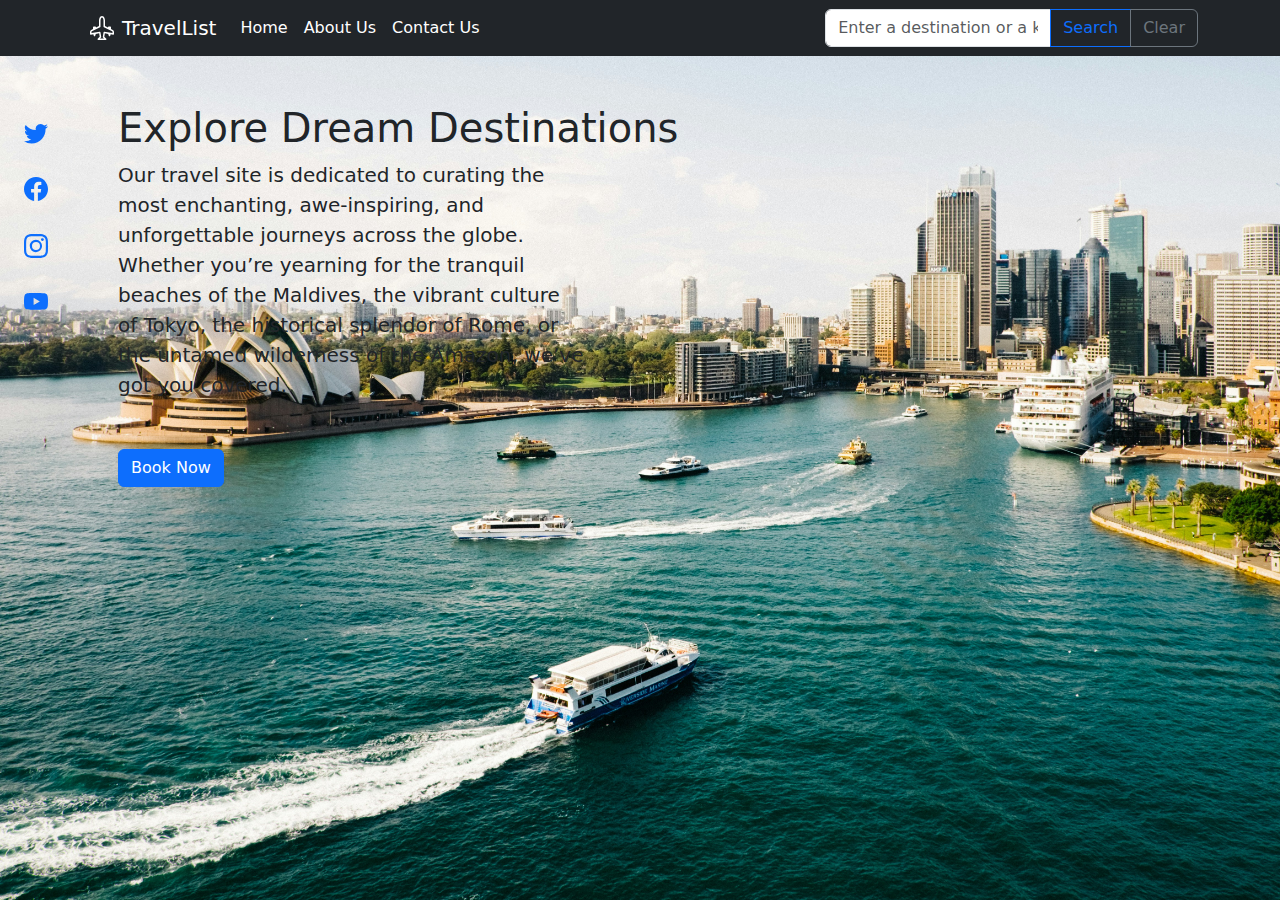
<file: index.html>
<!doctype html>
<html lang="en">
<head>
    <title>Travel List</title>
    <meta charset="UTF-8">
    <meta name="viewport" content="width=device-width, initial-scale=1.0">
    <link href="https://cdn.jsdelivr.net/npm/bootstrap@5.3.3/dist/css/bootstrap.min.css" rel="stylesheet"
          integrity="sha384-QWTKZyjpPEjISv5WaRU9OFeRpok6YctnYmDr5pNlyT2bRjXh0JMhjY6hW+ALEwIH" crossorigin="anonymous">
    <link rel="stylesheet" href="styles.css">
</head>
<body>
<nav class="navbar navbar-expand-lg navbar-dark bg-dark">
    <div class="container">
        <svg xmlns="http://www.w3.org/2000/svg" width="24" height="24" fill="currentColor" class="bi bi-airplane-engines text-white mx-2" viewBox="0 0 16 16">
            <path d="M8 0c-.787 0-1.292.592-1.572 1.151A4.35 4.35 0 0 0 6 3v3.691l-2 1V7.5a.5.5 0 0 0-.5-.5h-1a.5.5 0 0 0-.5.5v1.191l-1.17.585A1.5 1.5 0 0 0 0 10.618V12a.5.5 0 0 0 .582.493l1.631-.272.313.937a.5.5 0 0 0 .948 0l.405-1.214 2.21-.369.375 2.253-1.318 1.318A.5.5 0 0 0 5.5 16h5a.5.5 0 0 0 .354-.854l-1.318-1.318.375-2.253 2.21.369.405 1.214a.5.5 0 0 0 .948 0l.313-.937 1.63.272A.5.5 0 0 0 16 12v-1.382a1.5 1.5 0 0 0-.83-1.342L14 8.691V7.5a.5.5 0 0 0-.5-.5h-1a.5.5 0 0 0-.5.5v.191l-2-1V3c0-.568-.14-1.271-.428-1.849C9.292.591 8.787 0 8 0M7 3c0-.432.11-.979.322-1.401C7.542 1.159 7.787 1 8 1s.458.158.678.599C8.889 2.02 9 2.569 9 3v4a.5.5 0 0 0 .276.447l5.448 2.724a.5.5 0 0 1 .276.447v.792l-5.418-.903a.5.5 0 0 0-.575.41l-.5 3a.5.5 0 0 0 .14.437l.646.646H6.707l.647-.646a.5.5 0 0 0 .14-.436l-.5-3a.5.5 0 0 0-.576-.411L1 11.41v-.792a.5.5 0 0 1 .276-.447l5.448-2.724A.5.5 0 0 0 7 7z"/>
        </svg>
        <a class="navbar-brand" href="#">TravelList</a>
        <button class="navbar-toggler" type="button" data-bs-toggle="collapse" data-bs-target="#navbarSupportedContent"
                aria-controls="navbarSupportedContent" aria-expanded="false" aria-label="Toggle navigation">
            <span class="navbar-toggler-icon"></span>
        </button>
        <div class="collapse navbar-collapse" id="navbarSupportedContent">
            <ul class="navbar-nav me-auto mb-2 mb-lg-0">
                <li class="nav-item mx-auto">
                    <button class="nav-link active" onclick="homeButton()">Home</button>
                </li>
                <li class="nav-item mx-auto">
                    <button class="nav-link active" onclick="aboutus()">About Us</button>
                </li>
                <li class="nav-item mx-auto">
                    <button class="nav-link active" onclick="contactus()">Contact Us</button>
                </li>

            </ul>
            <form class="d-flex" role="search" onsubmit="searchKeyword()">
                <div class="input-group">
                    <input type="text" class="form-control" placeholder="Enter a destination or a keyword" aria-label="Recipient's username with two button addons" id="search-text">
                    <button class="btn btn-outline-primary" type="button" onclick="searchKeyword()">Search</button>
                    <button class="btn btn-outline-secondary" type="button" onclick="clearSearch()">Clear</button>
                </div>
            </form>
        </div>
    </div>
</nav>
<div class="d-flex flex-row">
    <div class="d-flex flex-column flex-shrink-0 my-5" style="width: 4.5rem;">
        <ul class="nav nav-pills nav-flush flex-column mb-auto text-center">
            <li class="nav-item">
                <a href="#" class="nav-link py-3  rounded-0" aria-current="page" data-bs-toggle="tooltip" data-bs-placement="right" aria-label="Home" data-bs-original-title="Home">
                    <svg xmlns="http://www.w3.org/2000/svg" width="24" height="24" fill="currentColor" class="bi bi-twitter" viewBox="0 0 16 16">
                        <path d="M5.026 15c6.038 0 9.341-5.003 9.341-9.334q.002-.211-.006-.422A6.7 6.7 0 0 0 16 3.542a6.7 6.7 0 0 1-1.889.518 3.3 3.3 0 0 0 1.447-1.817 6.5 6.5 0 0 1-2.087.793A3.286 3.286 0 0 0 7.875 6.03a9.32 9.32 0 0 1-6.767-3.429 3.29 3.29 0 0 0 1.018 4.382A3.3 3.3 0 0 1 .64 6.575v.045a3.29 3.29 0 0 0 2.632 3.218 3.2 3.2 0 0 1-.865.115 3 3 0 0 1-.614-.057 3.28 3.28 0 0 0 3.067 2.277A6.6 6.6 0 0 1 .78 13.58a6 6 0 0 1-.78-.045A9.34 9.34 0 0 0 5.026 15"/>
                    </svg>
                </a>
            </li>
            <li>
                <a href="#" class="nav-link py-3 rounded-0" data-bs-toggle="tooltip" data-bs-placement="right" aria-label="Dashboard" data-bs-original-title="Dashboard">
                    <svg xmlns="http://www.w3.org/2000/svg" width="24" height="24" fill="currentColor" class="bi bi-facebook" viewBox="0 0 16 16">
                        <path d="M16 8.049c0-4.446-3.582-8.05-8-8.05C3.58 0-.002 3.603-.002 8.05c0 4.017 2.926 7.347 6.75 7.951v-5.625h-2.03V8.05H6.75V6.275c0-2.017 1.195-3.131 3.022-3.131.876 0 1.791.157 1.791.157v1.98h-1.009c-.993 0-1.303.621-1.303 1.258v1.51h2.218l-.354 2.326H9.25V16c3.824-.604 6.75-3.934 6.75-7.951"/>
                    </svg>                </a>
            </li>
            <li>
                <a href="#" class="nav-link py-3  rounded-0" data-bs-toggle="tooltip" data-bs-placement="right" aria-label="Products" data-bs-original-title="Products">
                    <svg xmlns="http://www.w3.org/2000/svg" width="24" height="24" fill="currentColor" class="bi bi-instagram" viewBox="0 0 16 16">
                        <path d="M8 0C5.829 0 5.556.01 4.703.048 3.85.088 3.269.222 2.76.42a3.9 3.9 0 0 0-1.417.923A3.9 3.9 0 0 0 .42 2.76C.222 3.268.087 3.85.048 4.7.01 5.555 0 5.827 0 8.001c0 2.172.01 2.444.048 3.297.04.852.174 1.433.372 1.942.205.526.478.972.923 1.417.444.445.89.719 1.416.923.51.198 1.09.333 1.942.372C5.555 15.99 5.827 16 8 16s2.444-.01 3.298-.048c.851-.04 1.434-.174 1.943-.372a3.9 3.9 0 0 0 1.416-.923c.445-.445.718-.891.923-1.417.197-.509.332-1.09.372-1.942C15.99 10.445 16 10.173 16 8s-.01-2.445-.048-3.299c-.04-.851-.175-1.433-.372-1.941a3.9 3.9 0 0 0-.923-1.417A3.9 3.9 0 0 0 13.24.42c-.51-.198-1.092-.333-1.943-.372C10.443.01 10.172 0 7.998 0zm-.717 1.442h.718c2.136 0 2.389.007 3.232.046.78.035 1.204.166 1.486.275.373.145.64.319.92.599s.453.546.598.92c.11.281.24.705.275 1.485.039.843.047 1.096.047 3.231s-.008 2.389-.047 3.232c-.035.78-.166 1.203-.275 1.485a2.5 2.5 0 0 1-.599.919c-.28.28-.546.453-.92.598-.28.11-.704.24-1.485.276-.843.038-1.096.047-3.232.047s-2.39-.009-3.233-.047c-.78-.036-1.203-.166-1.485-.276a2.5 2.5 0 0 1-.92-.598 2.5 2.5 0 0 1-.6-.92c-.109-.281-.24-.705-.275-1.485-.038-.843-.046-1.096-.046-3.233s.008-2.388.046-3.231c.036-.78.166-1.204.276-1.486.145-.373.319-.64.599-.92s.546-.453.92-.598c.282-.11.705-.24 1.485-.276.738-.034 1.024-.044 2.515-.045zm4.988 1.328a.96.96 0 1 0 0 1.92.96.96 0 0 0 0-1.92m-4.27 1.122a4.109 4.109 0 1 0 0 8.217 4.109 4.109 0 0 0 0-8.217m0 1.441a2.667 2.667 0 1 1 0 5.334 2.667 2.667 0 0 1 0-5.334"/>
                    </svg>                </a>
            </li>
            <li>
                <a href="#" class="nav-link py-3  rounded-0" data-bs-toggle="tooltip" data-bs-placement="right" aria-label="Customers" data-bs-original-title="Customers">
                    <svg xmlns="http://www.w3.org/2000/svg" width="24" height="24" fill="currentColor" class="bi bi-youtube" viewBox="0 0 16 16">
                        <path d="M8.051 1.999h.089c.822.003 4.987.033 6.11.335a2.01 2.01 0 0 1 1.415 1.42c.101.38.172.883.22 1.402l.01.104.022.26.008.104c.065.914.073 1.77.074 1.957v.075c-.001.194-.01 1.108-.082 2.06l-.008.105-.009.104c-.05.572-.124 1.14-.235 1.558a2.01 2.01 0 0 1-1.415 1.42c-1.16.312-5.569.334-6.18.335h-.142c-.309 0-1.587-.006-2.927-.052l-.17-.006-.087-.004-.171-.007-.171-.007c-1.11-.049-2.167-.128-2.654-.26a2.01 2.01 0 0 1-1.415-1.419c-.111-.417-.185-.986-.235-1.558L.09 9.82l-.008-.104A31 31 0 0 1 0 7.68v-.123c.002-.215.01-.958.064-1.778l.007-.103.003-.052.008-.104.022-.26.01-.104c.048-.519.119-1.023.22-1.402a2.01 2.01 0 0 1 1.415-1.42c.487-.13 1.544-.21 2.654-.26l.17-.007.172-.006.086-.003.171-.007A100 100 0 0 1 7.858 2zM6.4 5.209v4.818l4.157-2.408z"/>
                    </svg>                </a>
            </li>
        </ul>
    </div>

    <div class="container my-5 d-flex flex-row" id="content-section">
        <div class="left-container">
            <h1>Explore Dream Destinations</h1>
            <div class="col-lg-8 px-0">
                <p class="fs-5">Our travel site is dedicated to curating the most enchanting, awe-inspiring, and unforgettable journeys across the globe. Whether you’re yearning for the tranquil beaches of the Maldives, the vibrant culture of Tokyo, the historical splendor of Rome, or the untamed wilderness of the Amazon, we’ve got you covered.

                </p>

                <hr class="col-1 my-4">

                <a href="#" class="btn btn-primary">Book Now</a>
            </div>
        </div>
        <div class="right-container" id="right-container"></div>

    </div>
</div>

<script src="https://cdn.jsdelivr.net/npm/bootstrap@5.3.3/dist/js/bootstrap.bundle.min.js"
        integrity="sha384-YvpcrYf0tY3lHB60NNkmXc5s9fDVZLESaAA55NDzOxhy9GkcIdslK1eN7N6jIeHz"
        crossorigin="anonymous"></script>
<script src="travel_recommendation.js"></script>
</body>
</html>
</file>
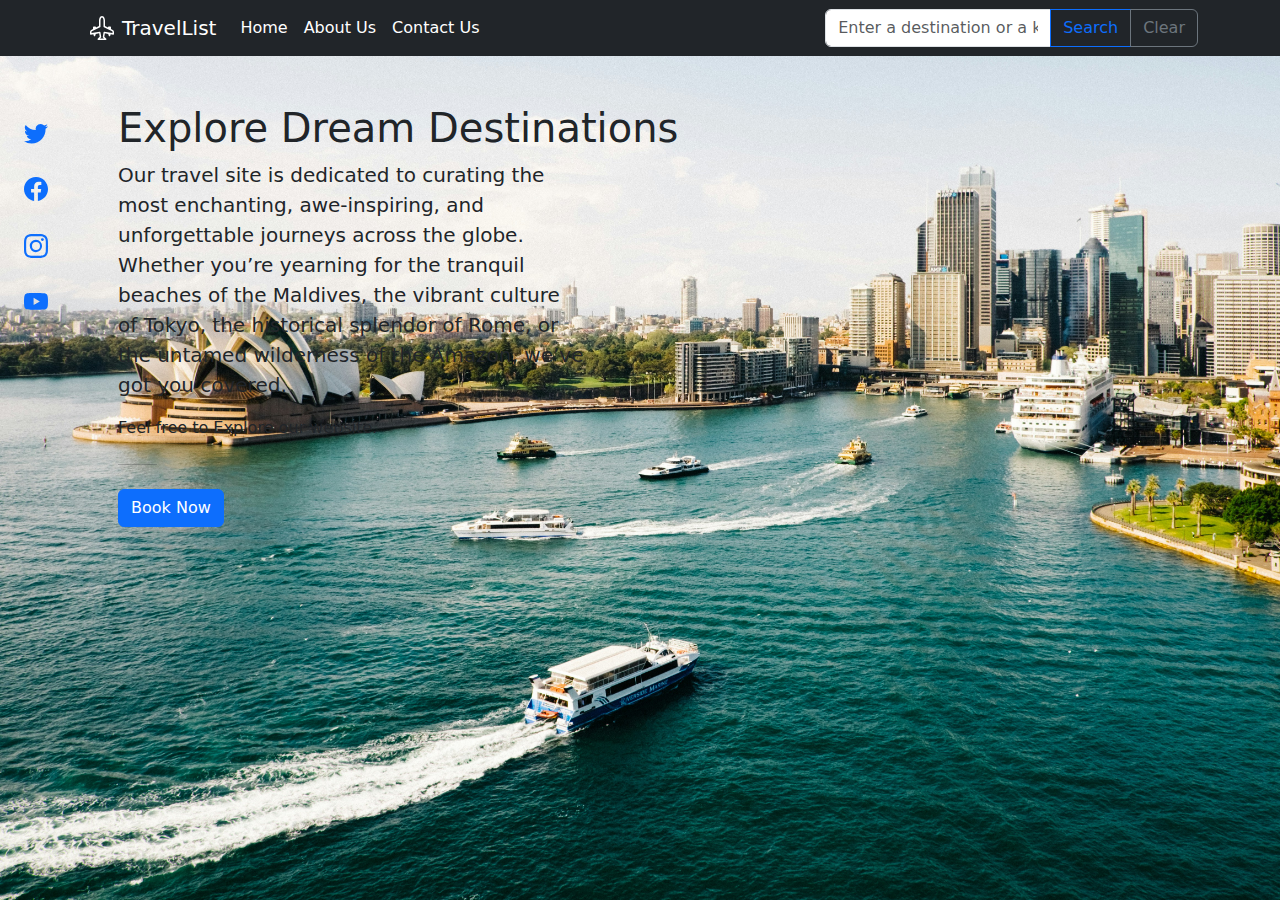
<file: travel_recommendation.html>
<!doctype html>
<html lang="en">
<head>
    <title>Travel List</title>
    <meta charset="UTF-8">
    <meta name="viewport" content="width=device-width, initial-scale=1.0">
    <link href="https://cdn.jsdelivr.net/npm/bootstrap@5.3.3/dist/css/bootstrap.min.css" rel="stylesheet"
          integrity="sha384-QWTKZyjpPEjISv5WaRU9OFeRpok6YctnYmDr5pNlyT2bRjXh0JMhjY6hW+ALEwIH" crossorigin="anonymous">
    <link rel="stylesheet" href="styles.css">
</head>
<body>
<nav class="navbar navbar-expand-lg navbar-dark bg-dark">
    <div class="container">
        <svg xmlns="http://www.w3.org/2000/svg" width="24" height="24" fill="currentColor" class="bi bi-airplane-engines text-white mx-2" viewBox="0 0 16 16">
            <path d="M8 0c-.787 0-1.292.592-1.572 1.151A4.35 4.35 0 0 0 6 3v3.691l-2 1V7.5a.5.5 0 0 0-.5-.5h-1a.5.5 0 0 0-.5.5v1.191l-1.17.585A1.5 1.5 0 0 0 0 10.618V12a.5.5 0 0 0 .582.493l1.631-.272.313.937a.5.5 0 0 0 .948 0l.405-1.214 2.21-.369.375 2.253-1.318 1.318A.5.5 0 0 0 5.5 16h5a.5.5 0 0 0 .354-.854l-1.318-1.318.375-2.253 2.21.369.405 1.214a.5.5 0 0 0 .948 0l.313-.937 1.63.272A.5.5 0 0 0 16 12v-1.382a1.5 1.5 0 0 0-.83-1.342L14 8.691V7.5a.5.5 0 0 0-.5-.5h-1a.5.5 0 0 0-.5.5v.191l-2-1V3c0-.568-.14-1.271-.428-1.849C9.292.591 8.787 0 8 0M7 3c0-.432.11-.979.322-1.401C7.542 1.159 7.787 1 8 1s.458.158.678.599C8.889 2.02 9 2.569 9 3v4a.5.5 0 0 0 .276.447l5.448 2.724a.5.5 0 0 1 .276.447v.792l-5.418-.903a.5.5 0 0 0-.575.41l-.5 3a.5.5 0 0 0 .14.437l.646.646H6.707l.647-.646a.5.5 0 0 0 .14-.436l-.5-3a.5.5 0 0 0-.576-.411L1 11.41v-.792a.5.5 0 0 1 .276-.447l5.448-2.724A.5.5 0 0 0 7 7z"/>
        </svg>
        <a class="navbar-brand" href="#">TravelList</a>
        <button class="navbar-toggler" type="button" data-bs-toggle="collapse" data-bs-target="#navbarSupportedContent"
                aria-controls="navbarSupportedContent" aria-expanded="false" aria-label="Toggle navigation">
            <span class="navbar-toggler-icon"></span>
        </button>
        <div class="collapse navbar-collapse" id="navbarSupportedContent">
            <ul class="navbar-nav me-auto mb-2 mb-lg-0">
                <li class="nav-item mx-auto">
                    <button class="nav-link active" onclick="homeButton()">Home</button>
                </li>
                <li class="nav-item mx-auto">
                    <button class="nav-link active" onclick="aboutus()">About Us</button>
                </li>
                <li class="nav-item mx-auto">
                    <button class="nav-link active" onclick="contactus()">Contact Us</button>
                </li>

            </ul>
            <form class="d-flex" role="search" onsubmit="searchKeyword()">
                <div class="input-group">
                    <input type="text" class="form-control" placeholder="Enter a destination or a keyword" aria-label="Recipient's username with two button addons" id="search-text">
                    <button class="btn btn-outline-primary" type="button" onclick="searchKeyword()">Search</button>
                    <button class="btn btn-outline-secondary" type="button" onclick="clearSearch()">Clear</button>
                </div>
            </form>
        </div>
    </div>
</nav>
<div class="d-flex flex-row">
    <div class="d-flex flex-column flex-shrink-0 my-5" style="width: 4.5rem;">
        <ul class="nav nav-pills nav-flush flex-column mb-auto text-center">
            <li class="nav-item">
                <a href="#" class="nav-link py-3  rounded-0" aria-current="page" data-bs-toggle="tooltip" data-bs-placement="right" aria-label="Home" data-bs-original-title="Home">
                    <svg xmlns="http://www.w3.org/2000/svg" width="24" height="24" fill="currentColor" class="bi bi-twitter" viewBox="0 0 16 16">
                        <path d="M5.026 15c6.038 0 9.341-5.003 9.341-9.334q.002-.211-.006-.422A6.7 6.7 0 0 0 16 3.542a6.7 6.7 0 0 1-1.889.518 3.3 3.3 0 0 0 1.447-1.817 6.5 6.5 0 0 1-2.087.793A3.286 3.286 0 0 0 7.875 6.03a9.32 9.32 0 0 1-6.767-3.429 3.29 3.29 0 0 0 1.018 4.382A3.3 3.3 0 0 1 .64 6.575v.045a3.29 3.29 0 0 0 2.632 3.218 3.2 3.2 0 0 1-.865.115 3 3 0 0 1-.614-.057 3.28 3.28 0 0 0 3.067 2.277A6.6 6.6 0 0 1 .78 13.58a6 6 0 0 1-.78-.045A9.34 9.34 0 0 0 5.026 15"/>
                    </svg>
                </a>
            </li>
            <li>
                <a href="#" class="nav-link py-3 rounded-0" data-bs-toggle="tooltip" data-bs-placement="right" aria-label="Dashboard" data-bs-original-title="Dashboard">
                    <svg xmlns="http://www.w3.org/2000/svg" width="24" height="24" fill="currentColor" class="bi bi-facebook" viewBox="0 0 16 16">
                        <path d="M16 8.049c0-4.446-3.582-8.05-8-8.05C3.58 0-.002 3.603-.002 8.05c0 4.017 2.926 7.347 6.75 7.951v-5.625h-2.03V8.05H6.75V6.275c0-2.017 1.195-3.131 3.022-3.131.876 0 1.791.157 1.791.157v1.98h-1.009c-.993 0-1.303.621-1.303 1.258v1.51h2.218l-.354 2.326H9.25V16c3.824-.604 6.75-3.934 6.75-7.951"/>
                    </svg>                </a>
            </li>
            <li>
                <a href="#" class="nav-link py-3  rounded-0" data-bs-toggle="tooltip" data-bs-placement="right" aria-label="Products" data-bs-original-title="Products">
                    <svg xmlns="http://www.w3.org/2000/svg" width="24" height="24" fill="currentColor" class="bi bi-instagram" viewBox="0 0 16 16">
                        <path d="M8 0C5.829 0 5.556.01 4.703.048 3.85.088 3.269.222 2.76.42a3.9 3.9 0 0 0-1.417.923A3.9 3.9 0 0 0 .42 2.76C.222 3.268.087 3.85.048 4.7.01 5.555 0 5.827 0 8.001c0 2.172.01 2.444.048 3.297.04.852.174 1.433.372 1.942.205.526.478.972.923 1.417.444.445.89.719 1.416.923.51.198 1.09.333 1.942.372C5.555 15.99 5.827 16 8 16s2.444-.01 3.298-.048c.851-.04 1.434-.174 1.943-.372a3.9 3.9 0 0 0 1.416-.923c.445-.445.718-.891.923-1.417.197-.509.332-1.09.372-1.942C15.99 10.445 16 10.173 16 8s-.01-2.445-.048-3.299c-.04-.851-.175-1.433-.372-1.941a3.9 3.9 0 0 0-.923-1.417A3.9 3.9 0 0 0 13.24.42c-.51-.198-1.092-.333-1.943-.372C10.443.01 10.172 0 7.998 0zm-.717 1.442h.718c2.136 0 2.389.007 3.232.046.78.035 1.204.166 1.486.275.373.145.64.319.92.599s.453.546.598.92c.11.281.24.705.275 1.485.039.843.047 1.096.047 3.231s-.008 2.389-.047 3.232c-.035.78-.166 1.203-.275 1.485a2.5 2.5 0 0 1-.599.919c-.28.28-.546.453-.92.598-.28.11-.704.24-1.485.276-.843.038-1.096.047-3.232.047s-2.39-.009-3.233-.047c-.78-.036-1.203-.166-1.485-.276a2.5 2.5 0 0 1-.92-.598 2.5 2.5 0 0 1-.6-.92c-.109-.281-.24-.705-.275-1.485-.038-.843-.046-1.096-.046-3.233s.008-2.388.046-3.231c.036-.78.166-1.204.276-1.486.145-.373.319-.64.599-.92s.546-.453.92-.598c.282-.11.705-.24 1.485-.276.738-.034 1.024-.044 2.515-.045zm4.988 1.328a.96.96 0 1 0 0 1.92.96.96 0 0 0 0-1.92m-4.27 1.122a4.109 4.109 0 1 0 0 8.217 4.109 4.109 0 0 0 0-8.217m0 1.441a2.667 2.667 0 1 1 0 5.334 2.667 2.667 0 0 1 0-5.334"/>
                    </svg>                </a>
            </li>
            <li>
                <a href="#" class="nav-link py-3  rounded-0" data-bs-toggle="tooltip" data-bs-placement="right" aria-label="Customers" data-bs-original-title="Customers">
                    <svg xmlns="http://www.w3.org/2000/svg" width="24" height="24" fill="currentColor" class="bi bi-youtube" viewBox="0 0 16 16">
                        <path d="M8.051 1.999h.089c.822.003 4.987.033 6.11.335a2.01 2.01 0 0 1 1.415 1.42c.101.38.172.883.22 1.402l.01.104.022.26.008.104c.065.914.073 1.77.074 1.957v.075c-.001.194-.01 1.108-.082 2.06l-.008.105-.009.104c-.05.572-.124 1.14-.235 1.558a2.01 2.01 0 0 1-1.415 1.42c-1.16.312-5.569.334-6.18.335h-.142c-.309 0-1.587-.006-2.927-.052l-.17-.006-.087-.004-.171-.007-.171-.007c-1.11-.049-2.167-.128-2.654-.26a2.01 2.01 0 0 1-1.415-1.419c-.111-.417-.185-.986-.235-1.558L.09 9.82l-.008-.104A31 31 0 0 1 0 7.68v-.123c.002-.215.01-.958.064-1.778l.007-.103.003-.052.008-.104.022-.26.01-.104c.048-.519.119-1.023.22-1.402a2.01 2.01 0 0 1 1.415-1.42c.487-.13 1.544-.21 2.654-.26l.17-.007.172-.006.086-.003.171-.007A100 100 0 0 1 7.858 2zM6.4 5.209v4.818l4.157-2.408z"/>
                    </svg>                </a>
            </li>
        </ul>
    </div>

    <div class="container my-5 d-flex flex-row" id="content-section">
        <div class="left-container">
            <h1>Explore Dream Destinations</h1>
            <div class="col-lg-8 px-0">
                <p class="fs-5">Our travel site is dedicated to curating the most enchanting, awe-inspiring, and unforgettable journeys across the globe. Whether you’re yearning for the tranquil beaches of the Maldives, the vibrant culture of Tokyo, the historical splendor of Rome, or the untamed wilderness of the Amazon, we’ve got you covered.
                </p>
                <p>Feel free to Explore our website.</p>

                <hr class="col-1 my-4">

                <a href="#" class="btn btn-primary">Book Now</a>
            </div>
        </div>
        <div class="right-container" id="right-container"></div>

    </div>
</div>

<script src="https://cdn.jsdelivr.net/npm/bootstrap@5.3.3/dist/js/bootstrap.bundle.min.js"
        integrity="sha384-YvpcrYf0tY3lHB60NNkmXc5s9fDVZLESaAA55NDzOxhy9GkcIdslK1eN7N6jIeHz"
        crossorigin="anonymous"></script>
<script src="travel_recommendation.js"></script>
</body>
</html>
</file>
<file: styles.css>
body {
    background-image: url("dan-freeman-7Zb7kUyQg1E-unsplash.jpg");
    background-repeat: no-repeat;
    background-size: cover;
    width: 100vw;
    height: 100vh;
}

.namecard {
    background-color: rgba(0,0,0,0.3);
    color:white;
}

.left-container {
max-width: 700px;
}
</file>
